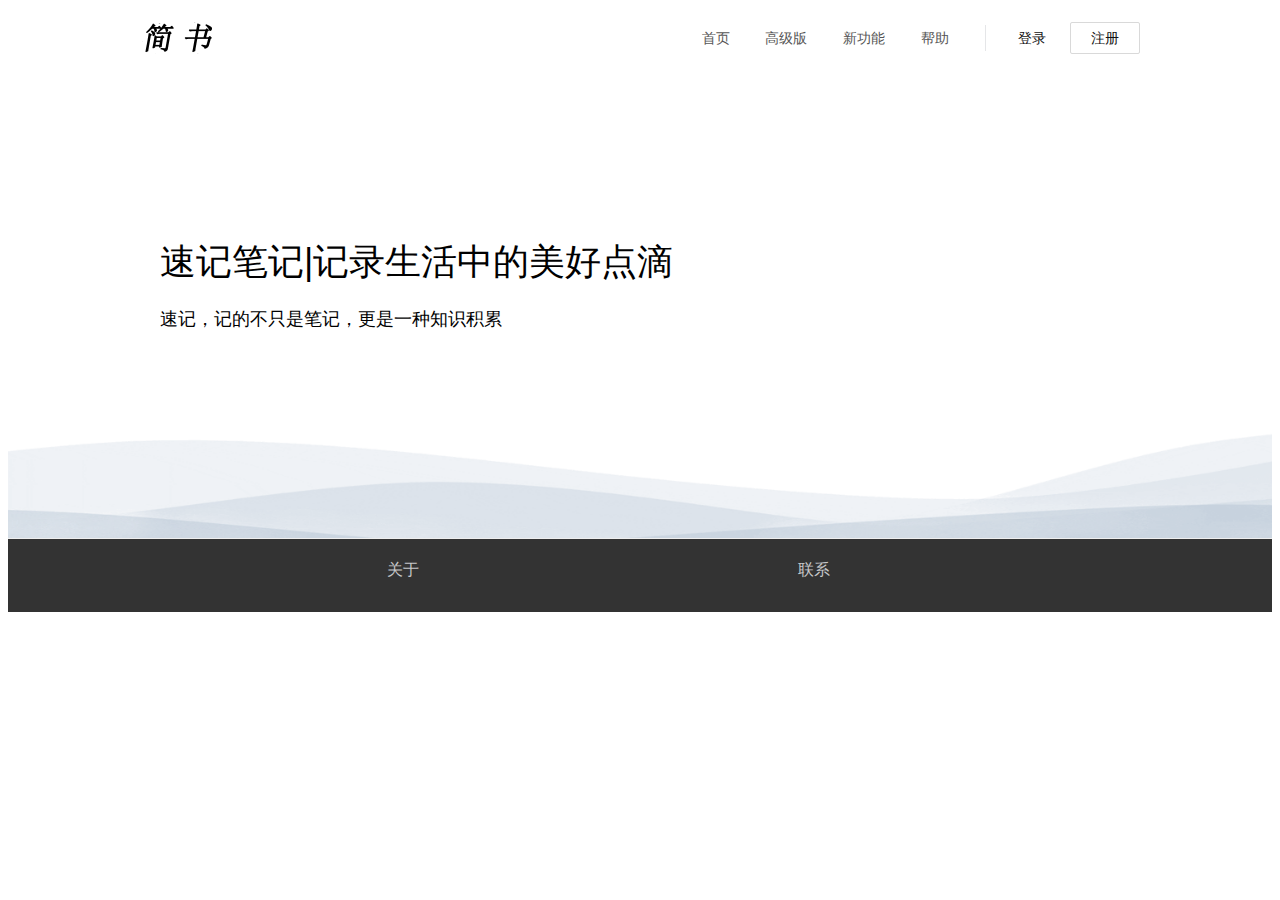
<file: src/main/webapp/index.html>
<!DOCTYPE html>
<html>
<head>
<meta charset="UTF-8">
<title>速记</title>
<link rel="stylesheet" href="css/index.css">
<script type="text/javascript" src="js/jquery-3.3.1.min.js"></script>
</head>
<body>
<div class="content">
<div id="header">
<div id="main">
<div class="logo">
<a href="#">
<img src="images/jianshu.png">
</a>
</div>
<div class="header-user">
<a href="index.html" class="nav-item">首页</a>
<a href="#" class="nav-item">高级版</a>
<a href="#" class="nav-item">新功能</a>
<a href="#" class="nav-item">帮助</a>
<a href="login.html" class="login">登录</a>
<a href="register.html" class="reg main-btn">注册</a>
</div>
</div>
</div>	
	
<div class="welcome" style="background-image: url(images/flow.gif)">
<div class="wrap">
<div class="title">
<h1>速记笔记<span>|</span>记录生活中的美好点滴</h1>
<p>速记，记的不只是笔记，更是一种知识积累</p>
</div>
</div>
</div>
	
<div id="footer">
<div id="foot">
<p id="g" >关于</p>&nbsp &nbsp &nbsp
<p id="l">联系</p>
</div>
<div id="showg" style="display:none;">  
	<p>版本1.0</p>
	<p>版权所有:曾智平</p>
</div>
<div id="showl" style="display:none;">

	<p>QQ</p>
	<p>1814207915</p>
	<p>邮箱</p>
	<p>zzp@qq.com</p>
</div>
</div>	
</div>
</body>
<script type="text/javascript">
	$(function(){
		var g=$("#g");
		var l=$("#l");
		//鼠标移入事件
		g.mouseover(function(){
			$(this).css("cursor","pointer");
			$("#showg").show();
			});
		
		//鼠标移除事件
		g.mouseout(function(){
			$("#showg").hide();
			});
		l.mouseover(function(){
			$(this).css("cursor","pointer");
			$("#showl").show();
			});
		l.mouseout(function(){
			$("#showl").hide();
			});
		
		
	});
</script>
</html>
</file>
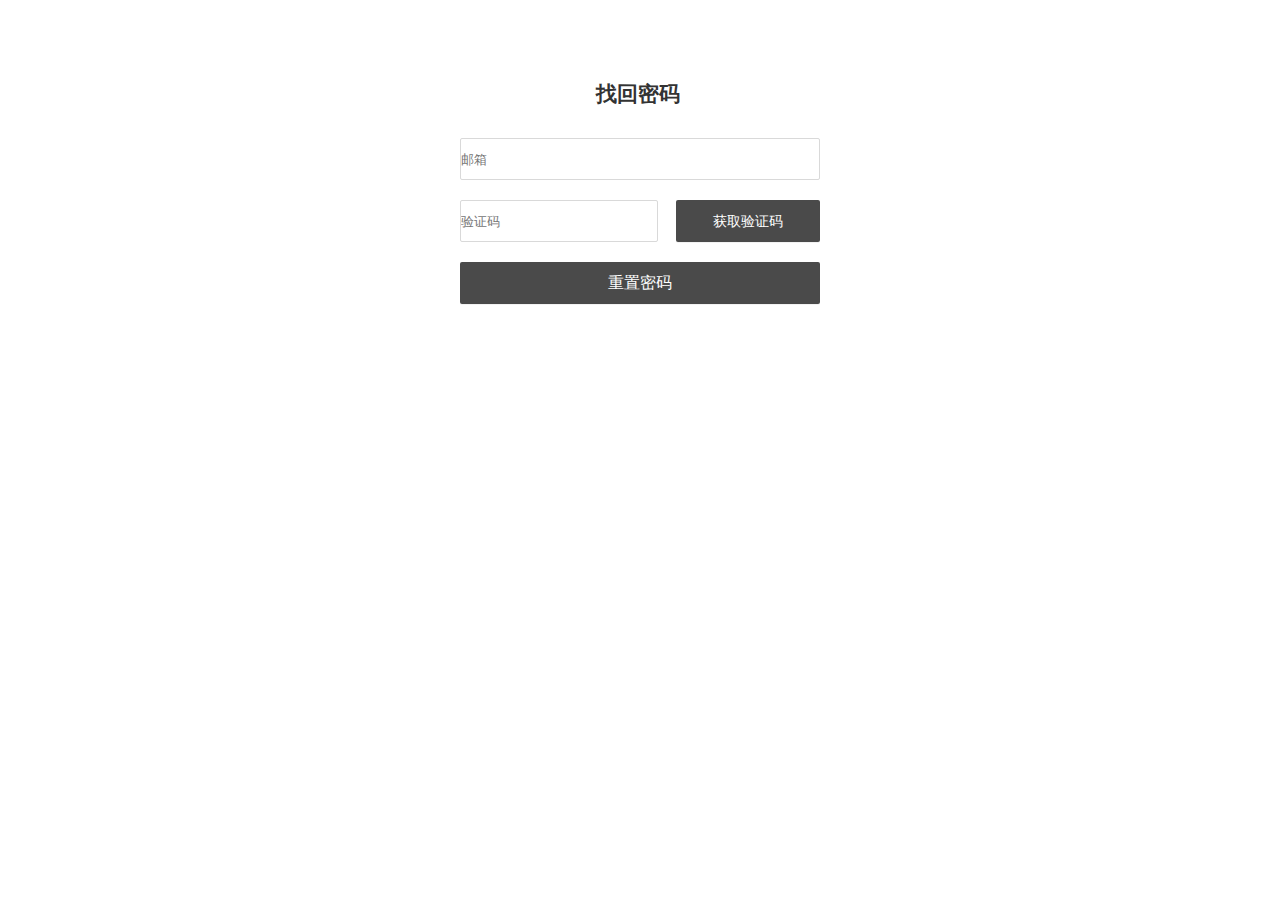
<file: src/main/webapp/findpwd.html>
<!DOCTYPE html>
<html>
<head>
<meta charset="UTF-8">
<title>找回密码</title>
<link rel="stylesheet" href="css/findpwd.css">
<script type="text/javascript" src="js/basevalue.js"></script>
<script type="text/javascript" src="js/jquery-3.3.1.min.js"></script>
<script type="text/javascript" src="js/loginandreg/findpwd.js"></script>
</head>
<body>
	<div class="reg-wrapper">

<h2>找回密码</h2>
<div class="fields request-fields">
<form id="request-form">
<div class="row">
<input type="text" class="text large" name="email" id="field-phone" placeholder="邮箱">
<div class="error" id="erroremail"></div>
</div>
<div class="row verify">
<input type="text" class="text large" name="code" placeholder="验证码" id="code">
<div class="button large dark" id="fetch-code">获取验证码</div>
<div class="error" id="errorcode"></div>
</div>
<div class="row">
<div class="button large dark submit" id="submit-request">重置密码</div>
</div>
</form>
</div>
<div class="fields reset-fields">
<form id="reset-form">
<div class="row">
<input type="password" class="text large" name="password" placeholder="新密码" >
<div class="error" id="errorpwd"></div>
</div>
<div class="row">
<input type="password" class="text large" name="confirm" placeholder="确认密码">
<div class="error" id="errorpwdsure"></div>
</div>
<div class="row">
<div class="button large dark submit" id="submit-reset">提交</div>
</div>
</form>
</div>
</div>
</body>
</html>
</file>
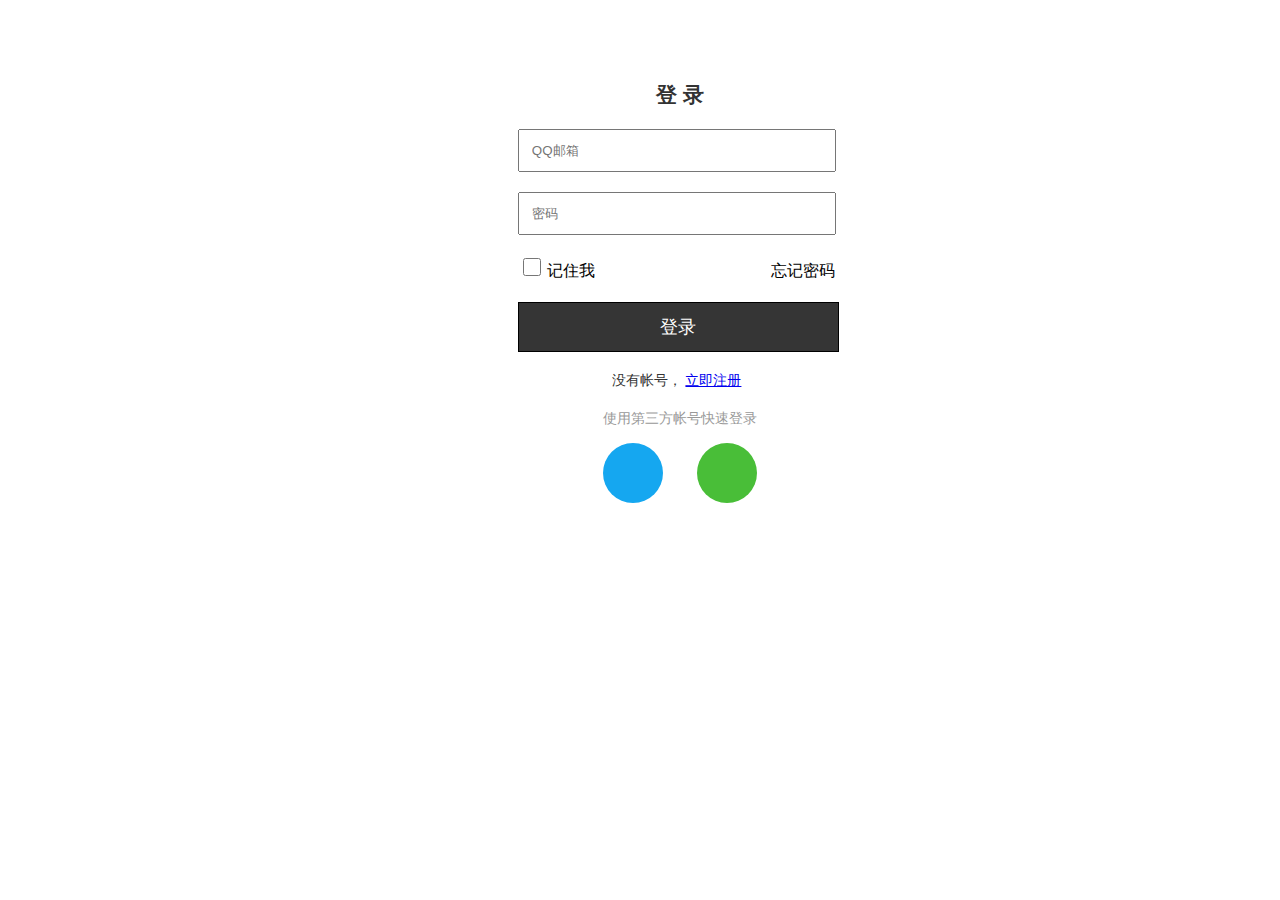
<file: src/main/webapp/login.html>
<!DOCTYPE html>
<html>
<head>
<meta charset="UTF-8">
<meta name="viewport" content="width=device-width, initial-scale=1.0, minimum-scale=0.5, maximum-scale=2.0, user-scalable=yes" />
<title>登录速记账号</title>
<link rel="stylesheet" href="css/register.css">
<link rel="stylesheet" href="css/login.css">
<script type="text/javascript" src="js/basevalue.js"></script>
<script type="text/javascript" src="js/jquery-3.3.1.min.js"></script>
<script type="text/javascript" src="js/jquery.cookie.js"></script>
<script type="text/javascript" src="js/loginandreg/login.js"></script>
<script type="text/javascript" src="js/jquery.base64.js"></script>
</head>
<body>
<div class="content">
<div class="all">
	<h2>登&nbsp录</h2>
	<div class="file">
		<form id="form">
			<div class="row">
				<input type="text" value="" name="phone" placeholder="QQ邮箱"
					class="text large" id="email">
				<input type="text" value="" class="error" readonly="readonly" id="erroremail">
			</div>
			<div class="row">
				<input type="password" class="text large" name="password"
					placeholder="密码" class="text large" id="pwd">
				<input type="text" value="" class="error" readonly="readonly" id="errorpwd">
			</div>
			<div class="row">
				
				<input type="checkbox" class="text large" name="remberpwd"  id="reb">
				<label id="rem">记住我</label>
				<a href="findpwd.html" id="forget">忘记密码</a>
			</div>
			<div class="row">
				<input type="button" value="登录" id="submit">
				<input type="hidden" id="send-id"
					value="5c31c376-95e8-4f25-9f37-a24968a17491">
			</div>
			<div class="row right">
				<span class="text light" id="textlight">没有帐号，</span> <a
					href="register.html" class="text dark">立即注册</a>
			</div>
		</form>
	</div>
	</div>
	
<div class="platform">
<div class="desc">
使用第三方帐号快速登录
</div>
<div id="login-qq" class="platform-item" title="使用QQ登录">
<i class="iconfont">&#xe65e;</i>
</div>
<div id="login-wechat" class="platform-item" title="使用微信登录">
<i class="iconfont">&#xe654;</i>
</div>
</div>
</div>

</body>
</html>
</file>
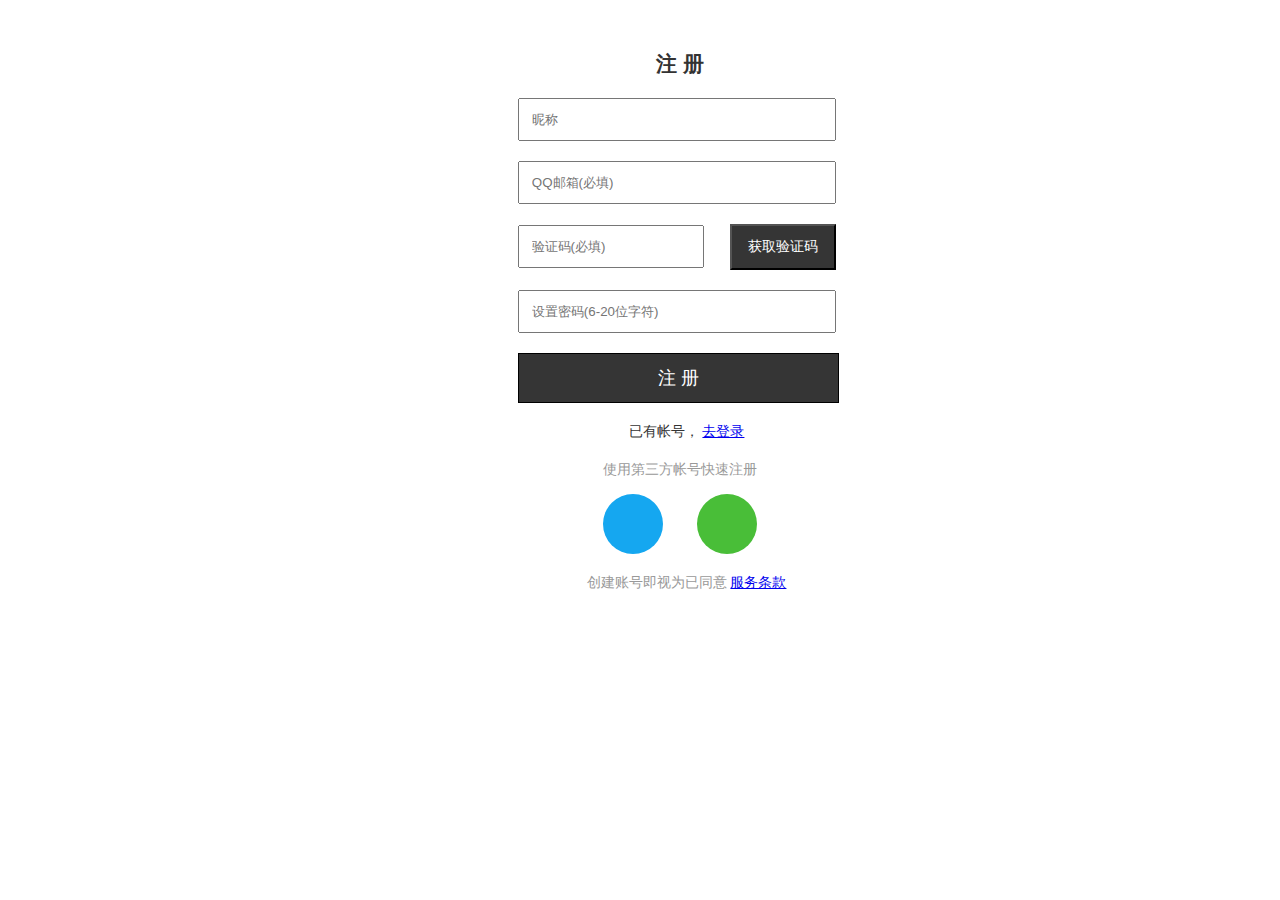
<file: src/main/webapp/register.html>
<!DOCTYPE html>
<html>
<head>
<meta charset="UTF-8">
<title>注册速记账号</title>
<link rel="stylesheet" href="css/register.css">
<script type="text/javascript" src="js/basevalue.js"></script>
<script type="text/javascript" src="js/jquery-3.3.1.min.js"></script>
<script type="text/javascript" src="js/loginandreg/register.js"></script>
<script type="text/javascript" src="js/loginandreg/randomver.js"></script>
</head>
<body>
<div class="content">
<div class="all">
	<h2>注&nbsp册</h2>
	<div class="file">
		<form id="form">
			<div class="row">
				<input type="text" value="" name="name" placeholder="昵称"
					class="text large" id="name">
				<input type="text" value="" class="error" readonly="readonly" id="errorname">
			</div>
			<div class="row">
				<input type="text" value="" name="phone" placeholder="QQ邮箱(必填)"
					class="text large" id="email">
				<input type="text" value="" class="error" readonly="readonly" id="erroremail">
			</div>
			<div class="row" >
				<input type="text" value="" name="code" placeholder="验证码(必填)"
					class="codetext" id="vercode">
					<input type="button" value="获取验证码" id="code">
					<input type="text" value="" class="error" readonly="readonly" id="errorcode">
			</div>
			<div class="row">
				<input type="password" class="text large" name="password"
					placeholder="设置密码(6-20位字符)" class="text large" id="pwd">
				<input type="text" value="" class="error" readonly="readonly" id="errorpwd">
			</div>
			<div class="row">
				<input type="button" value="注 册" id="submit">
				<input type="hidden" id="send-id"
					value="5c31c376-95e8-4f25-9f37-a24968a17491">
			</div>
			<div class="row right">
				<span class="text light" id="textlight">已有帐号，</span> <a
					href="login.html" class="text dark">去登录</a>
			</div>
		</form>
	</div>
	</div>
	
<div class="platform">
<div class="desc">
使用第三方帐号快速注册
</div>
<div id="login-qq" class="platform-item" title="使用QQ登录">
<i class="iconfont">&#xe65e;</i>
</div>
<div id="login-wechat" class="platform-item" title="使用微信登录">
<i class="iconfont">&#xe654;</i>
</div>
</div>
<div class="serve">
<span class="text light">创建账号即视为已同意</span>
<a href="#" target="_blank" class="text dark agreement">服务条款</a>
</div>
</div>
</body>
</html>
</file>
<file: src/main/webapp/css/index.css>
#header .logo {
    float: left;
    margin-right: 40px;
}
#header .logo img {
    height: 40px;
    margin-top: 10px;
    cursor: pointer;
}
.content{
	width:100%;
	height:100%;
}

img {
    border-style: none;
}
#header .logo a {
    display: inline-block;
    line-height: 60px;
    font-size: 24px;
}
.header-user{
	float:right;
	position: absolute;
    right: 0;
    top: 0;
 	
}
#header .header-user .nav-item {
    margin-left: 32px;
    color: #555;
}
#header .header-user>a {
    display: inline-block;
    margin: 14px 0;
}
a {
    color: inherit;
    text-decoration: none;
}
a {
    background-color: transparent;
}
body{
	
	font-size: 14px;
    font-family: "Helvetica Neue","Hiragino Sans GB","PingFang SC","WenQuanYi Micro Hei","Microsoft Yahei",sans-serif;
    -webkit-tap-highlight-color: transparent;
}
#header {
    height: 60px;
    top: 0px;
    width: 100%;
    color: #111;
}

div {
    display: block;
}
#header #main {
    position: relative;
}
#main {
    max-width: 1000px;
    margin: 0 auto;
}
#header .header-user .login {
    line-height: 26px;
    margin-left: 32px;
    border-left: 1px solid #e5e6e8;
    padding-left: 32px;
}
#header .header-user .main-btn {
    line-height: 30px;
    border: 1px solid #d9d9d9;
    border-radius: 2px;
    padding: 0 20px;
    margin-left: 20px;
}
.welcome {
    -webkit-font-smoothing: antialiased;
    padding: 100px 0 120px;
    transition: all 0.5s;
    background-repeat: no-repeat;
    background-position: center bottom;
    background-size: 100% 130px;
    border-bottom: 1px solid #eee;
}
.welcome .wrap .title {
    display: inline-block;
    vertical-align: middle;
    padding: 50px 0;
}
.welcome h1 {
    font-weight: 500;
    font-size: 36px;
    margin: 0;
    padding: 20px;
}
h1 {
    font-size: 2em;
    margin: 0.67em 0;
}
h1 {
    display: block;
    font-size: 2em;
    margin-block-start: 0.67em;
    margin-block-end: 0.67em;
    margin-inline-start: 0px;
    margin-inline-end: 0px;
    font-weight: bold;
}
.welcome .wrap p {
    font-size: 18px;
    margin: 0;
    padding: 0 20px;
}
p {
    display: block;
    margin-block-start: 1em;
    margin-block-end: 1em;
    margin-inline-start: 0px;
    margin-inline-end: 0px;
}
.welcome .wrap {
    max-width: 1000px;
    min-width: 850px;
    margin: 0 auto;
    height: 250px;
    position: relative;
}
#footer{
	width:100%;
	height:73px;;
	background:#333;
	color: #c6c7c9;
	font-size: 16px;
	line-height: 30px;
	text-align: center;
}
#footer #foot p{
	float:left;
	
	margin-left:30%;
}
 
 #showg {
                display:none;
                position:absolute;
                width:120px; height:100px;
                border:1px solid #000;
                background:#333;
                margin-left:26%;
                margin-top:-10%;
 }
	
#showl {
                display:none;
                position:absolute;
                width:120px; height:100px;
                border:1px solid #000;
                background:#333;
                margin-left:58%;
                margin-top:-10%;
                line-height: 5px;
 }
</file>
<file: src/main/webapp/css/findpwd.css>
.reg-wrapper {
    max-width: 400px;
    margin: 0 auto;
    margin-top:80px;
}
div {
    display: block;
}
body {
    color: #333;
    font-size: 14px;
    font-family: "Helvetica Neue","Hiragino Sans GB","PingFang SC","WenQuanYi Micro Hei","Microsoft Yahei",sans-serif;
    -webkit-tap-highlight-color: transparent;
    -webkit-overflow-scrolling: touch;
}
.fields {
    margin: 0 20px;
}
form {
    display: block;
    margin-top: 0em;
}
.fields .row {
    margin-bottom: 20px;
    position: relative;
}

.fields .row>input[type=text], .fields .row>input[type=password] {
    width: 100%;
}
input.text.large, textarea.text.large, select.text.large {
    height: 42px;
}
input.text, textarea.text, select.text {
    box-sizing: border-box;
    height: 36px;
    padding: 0 12px;
    border: 1px solid #d9d9d9;
    border-radius: 2px;
    resize: none;
}
input, textarea, div[contenteditable] {
    outline: none;
}
button, input, select, textarea {
    margin: 0;
}
button, input, select {
    overflow: visible;
}
button, input, select, textarea {
    font: inherit;
}
input:not([type]), input[type="email" i], input[type="number" i], input[type="password" i], input[type="tel" i], input[type="url" i], input[type="text" i] {
    padding: 1px 0px;
}
input {
    -webkit-appearance: textfield;
    background-color: white;
    -webkit-rtl-ordering: logical;
    cursor: text;
    padding: 1px;
    border-width: 2px;
    border-style: inset;
    border-color: initial;
    border-image: initial;
}
input, textarea, select, button {
    text-rendering: auto;
    color: initial;
    letter-spacing: normal;
    word-spacing: normal;
    text-transform: none;
    text-indent: 0px;
    text-shadow: none;
    display: inline-block;
    text-align: start;
    margin: 0em;
    font: 400 13.3333px Arial;
}
input, textarea, select, button, meter, progress {
    -webkit-writing-mode: horizontal-tb !important;
}
.fields .verify input {
    width: 55% !important;
}
.fields #fetch-code {
    width: 40%;
    font-size: 14px;
}
.fields .verify .button {
    float: right;
}
.button.large {
    height: 42px;
    line-height: 42px;
    font-size: 16px;
    padding: 0 25px;
}
.button.dark {
    background: #4a4a4a;
}
.button {
    box-sizing: border-box;
    border-radius: 2px;
    background: #72a7dc;
    color: #fff;
    height: 36px;
    line-height: 36px;
    outline: 0;
    display: inline-block;
    border: 0;
    cursor: pointer;
    text-align: center;
    padding: 0 20px;
    box-shadow: 0 1px 0 rgba(0,0,0,0.05);
    vertical-align: middle;
}
.fields .row .error {
    line-height: 42px;
    position: absolute;
    left: 375px;
    top: 0;
    width: 200px;
    display: none;
}
.error {
    color: #ff4141;
}
.fields .submit {
    display: block;
}
.reset-fields {
    display: none;
}
.fields {
    margin: 0 20px;
}
h2 {
	text-align: center;
	font-weight: normal;
	margin: 35px 10px;
}

h2 {
	display: block;
	font-size: 1.5em;
	margin-block-start: 0.83em;
	margin-block-end: 0.83em;
	margin-inline-start: 0px;
	margin-inline-end: 0px;
	font-weight: bold;
	margin-left:-1%;
	margin-bottom: 30px;
}
</file>
<file: src/main/webapp/css/register.css>
body {
	color: #333;
	font-size: 14px;
	font-family: "Helvetica Neue", "Hiragino Sans GB", "PingFang SC",
		"WenQuanYi Micro Hei", "Microsoft Yahei", sans-serif;
	-webkit-tap-highlight-color: transparent;
	-webkit-overflow-scrolling: touch;
}

body {
	margin: 0;
}

body {
	display: block;
	margin: 8px;
	text-align: center;
}

h2 {
	text-align: center;
	font-weight: normal;
	margin: 35px 10px;
}

h2 {
	display: block;
	font-size: 1.5em;
	margin-block-start: 0.83em;
	margin-block-end: 0.83em;
	margin-inline-start: 0px;
	margin-inline-end: 0px;
	font-weight: bold;
	margin-left:-1%;
}
.platform{
	margin-left: -1%;
}
.platform #login-qq {
    background: #15a7f0;
}
.platform .platform-item {
    cursor: pointer;
    display: inline-block;
    width: 60px;
    height: 60px;
    border-radius: 50%;
    line-height: 60px;
    background: #e1e1e1;
    font-size: 24px;
    margin: 0 15px;
}
.platform #login-wechat {
    background: #49be38;
}
.platform .desc {
    color: #999;
    padding-bottom: 15px;
}

@font-face {
  font-family: 'iconfont';  /* project id 990613 */
  src: url('//at.alicdn.com/t/font_990613_x6lxkqjxy3.eot');
  src: url('//at.alicdn.com/t/font_990613_x6lxkqjxy3.eot?#iefix') format('embedded-opentype'),
  url('//at.alicdn.com/t/font_990613_x6lxkqjxy3.woff') format('woff'),
  url('//at.alicdn.com/t/font_990613_x6lxkqjxy3.ttf') format('truetype'),
  url('//at.alicdn.com/t/font_990613_x6lxkqjxy3.svg#iconfont') format('svg');
}
.iconfont{
    font-family:"iconfont" !important;
    font-size:35px;font-style:normal;
    -webkit-font-smoothing: antialiased;
    -webkit-text-stroke-width: 0.2px;
    -moz-osx-font-smoothing: grayscale;
    color:#fff;
    }
 .file{
 	widht:100%;
 	height:100%;
 }
 #form{
 	width:100%;
 	height:100%;
 }
 #form .row .error{
 	width:10%;
 	margin-left:10px;
 	outline:none;
 	border: 0px;
 	color:#dd1f0f;
 	
 	
 }
  #form .row #code{
 	width:8%;
 	margin-left:23px;
 	outline:none;
 	background:#353535;
 	color:#fff;
 	cursor: pointer;
 	font-size: 14px;
 }
 #form .row input{
 width:22%;
margin-left:150px;
padding:12px;

 }
  #form .row .codetext{
 	width:12%;
 	margin-left:150px;
 }
 #form .row #submit{
 	background:#353535;
 	border:solid 1px #000;
 	margin-left:-16px;
 	width:24.3%;
 	color:#fff;
 	cursor: pointer;
 	 font-size: 18px;
 }
 #form .row #send-id{
 	width:10%;
 	margin-left:10px;
 }
 #form .row{
margin:20px 20px;
 }
 .all{
 	margin-top:50px;
 }
 .content{
	 width:1357px;
	 height:629px;
 }
 .serve{
 color: #999;
 margin:20px 20px;
    padding-bottom: 15px;
 }
</file>
<file: src/main/webapp/css/login.css>
#form .row #reb{
	width:4%;
	height:18px;
	padding:2px;
	margin-left:60px;
}
.content{
	width:1357px;
	height:629px;
}
.all{
	margin-top:6%;
	
}
.platform{
	margin-left:-1%;
}
.all h2{
	margin-left:-1%;
	
}
#form .row span{
	margin-left:-20px;
}
#form .row #rem{
	width:4%;
	height:23px;
	padding:2px;
	margin-left:-20px;
	padding-right:170px;
	color:#000000;
	font-size: 16px;
}
#form .row #forget{
	width:4%;
	height:23px;
	padding:2px;
	margin-right:90px;
	margin-top:3px;
	text-decoration:none;
	color:#000000;
	font-size: 16px;
}
</file>
